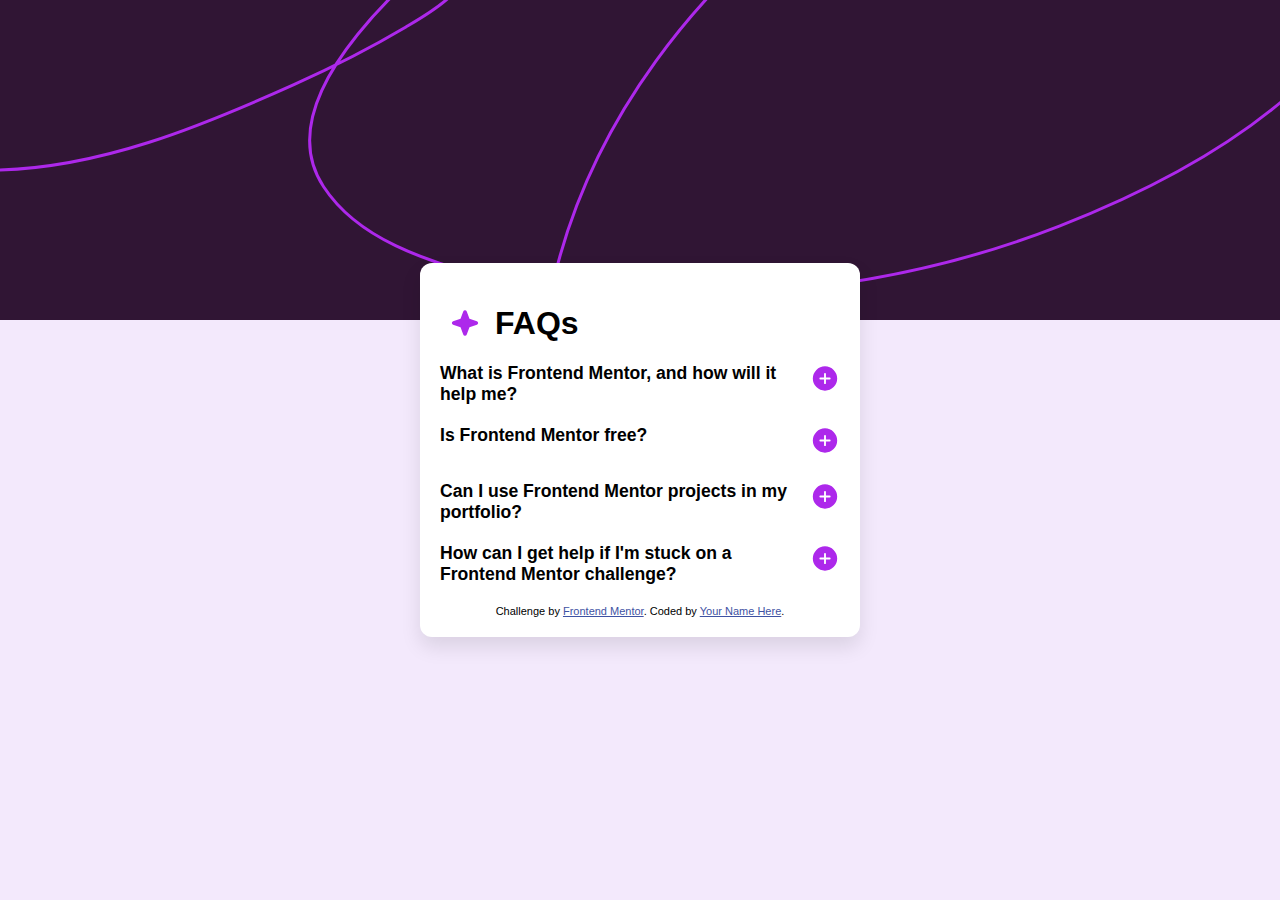
<file: faq-accordion-main/index.html>
<!DOCTYPE html>
<html lang="en">

<head>
  <meta charset="UTF-8">
  <meta name="viewport" content="width=device-width, initial-scale=1.0">
  <!-- displays site properly based on user's device -->

  <link rel="icon" type="image/png" sizes="32x32" href="./assets/images/favicon-32x32.png">

  <script src="./index.js" defer></script>

  <title>Frontend Mentor | FAQ accordion</title>

  <!-- Feel free to remove these styles or customise in your own stylesheet 👍 -->

  <link rel="stylesheet" href="style.css">

</head>

<body>

  <div class="faq-container">
    <div class="faq-title">
      <img src="./assets/images/icon-star.svg" alt="estrela">
    <h1>FAQs</h1>
    </div>
    
    <div class="faq-item">
      <div class="faq-question">
        What is Frontend Mentor, and how will it help me?
      </div>

      <div class="faq-answer">
        Frontend Mentor offers realistic coding challenges to help developers improve their
        frontend coding skills with projects in HTML, CSS, and JavaScript. It's suitable for
        all levels and ideal for portfolio building.
      </div>
    </div>

    <div class="faq-item">
      <div class="faq-question">
        Is Frontend Mentor free?
      </div>

      <div class="faq-answer">
        Yes, Frontend Mentor offers both free and premium coding challenges, with the free
        option providing access to a range of projects suitable for all skill levels.
      </div>
    </div>

    <div class="faq-item">
      <div class="faq-question">
        Can I use Frontend Mentor projects in my portfolio?
      </div>

      <div class="faq-answer">
        Yes, you can use projects completed on Frontend Mentor in your portfolio. It's an excellent
        way to showcase your skills to potential employers!
      </div>
    </div>

    <div class="faq-item">
      <div class="faq-question">
        How can I get help if I'm stuck on a Frontend Mentor challenge?
      </div>

      <div class="faq-answer">
        The best place to get help is inside Frontend Mentor's Discord community. There's a help
        channel where you can ask questions and seek support from other community members.
      </div>
    </div>

    <div class="attribution">
      Challenge by <a href="https://www.frontendmentor.io?ref=challenge" target="_blank">Frontend Mentor</a>.
      Coded by <a href="#">Your Name Here</a>.
    </div>
  </div>
  </div>
</body>

</html>
</file>
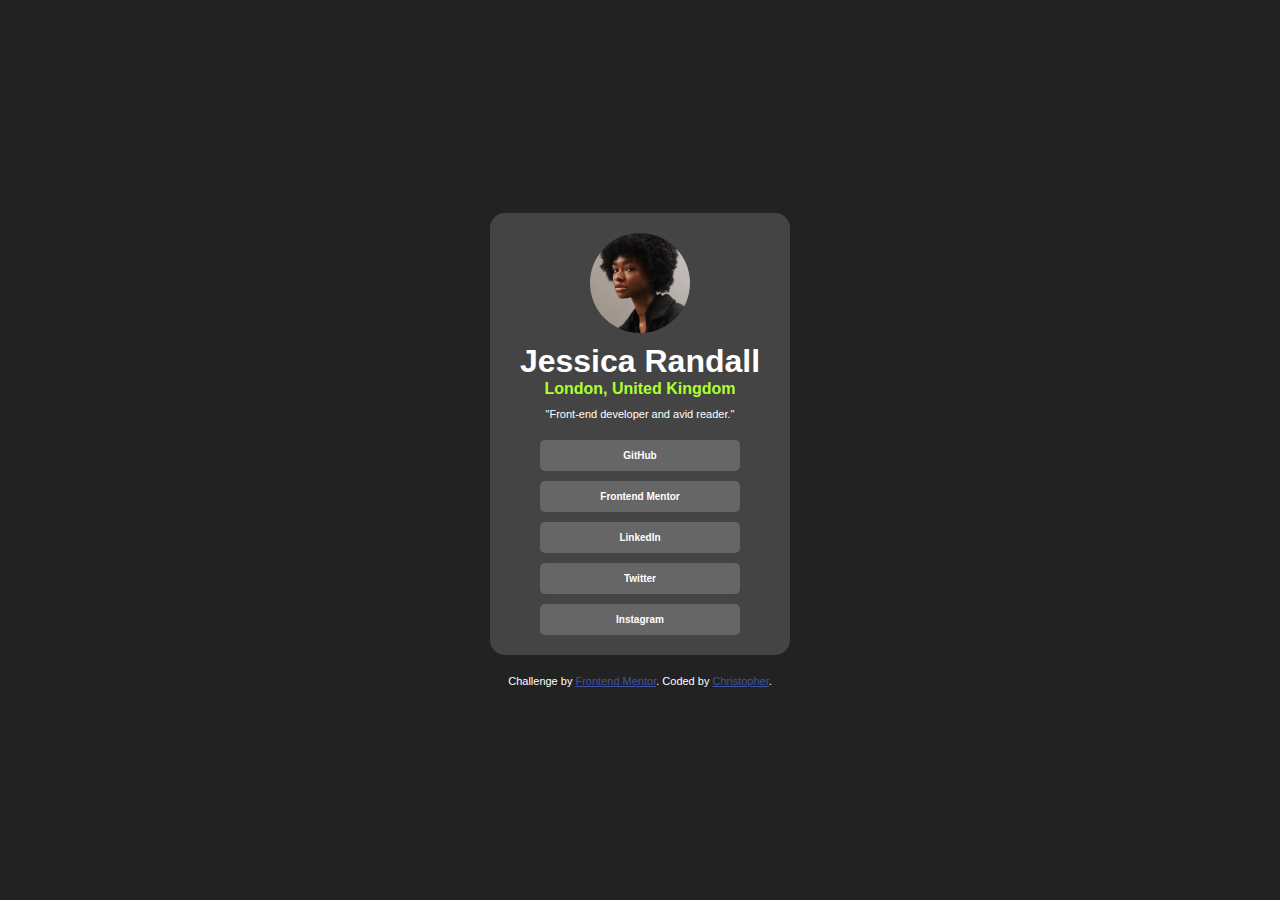
<file: social-links-profile-main/index.html>
<!DOCTYPE html>
<html lang="en">

<head>
  <meta charset="UTF-8">
  <meta name="viewport" content="width=device-width, initial-scale=1.0">
  <!-- displays site properly based on user's device -->

  <link rel="icon" type="image/png" sizes="32x32" href="./assets/images/favicon-32x32.png">

  <title>Frontend Mentor | Social links profile</title>

  <!-- Feel free to remove these styles or customise in your own stylesheet 👍 -->

  <link rel="stylesheet" href="./styles/styles.css">
</head>

<body>
  <div class="card">
    <div class="conteiner">
      <div class="profile">
        <img src="./assets/images/avatar-jessica.jpeg" alt="foto de perfil" class="image">
        <h1 class="profile-name">Jessica Randall</h1>
        <h4 class="profile-location">London, United Kingdom</h4>
        <span class="profile-info">"Front-end developer and avid reader."</span>
      </div>
      <div class="social-media-card">
        <ul class="social-media">
          <li class="social-media-bar">GitHub</li>
          <li class="social-media-bar">Frontend Mentor</li>
          <li class="social-media-bar">LinkedIn</li>
          <li class="social-media-bar">Twitter</li>
          <li class="social-media-bar">Instagram</li>
        </ul>
      </div>
    </div>
    <div class="attribution">
      Challenge by <a href="https://www.frontendmentor.io?ref=challenge" target="_blank">Frontend Mentor</a>.
      Coded by <a href="https://github.com/chrisbmineiro">Christopher</a>.
    </div>
  </div>
</body>

</html>
</file>
<file: faq-accordion-main/style.css>
body {
    background-image: url(./assets/images/background-pattern-desktop.svg);
    background-repeat: no-repeat;
    font-family: 'Arial', sans-serif;
    background-color: #f3e9fc; /* Fundo lilás claro */
    display: flex;
    justify-content: center;
    align-items: center;
    height: 100vh;
    margin: 0;
}

.faq-container {
    background-color: white;
    border-radius: 12px;
    max-width: 400px;
    padding: 20px;
    box-shadow: 0 10px 20px rgba(0, 0, 0, 0.1);
}

.faq-title {
    display: flex;
    gap: 15px;
    align-items: center;
    margin-left: 10px;
}

.faq-title img {
    width: 30px;;
}

.faq-item {
    margin-bottom: 20px;
}

.faq-question {
    font-weight: bold;
    cursor: pointer;
    display: flex;
    justify-content: space-between;
    position: relative;
    font-size: 1.1rem;
}

.faq-answer {
    display: none;
    margin-top: 10px;
    font-size: 0.9rem;
    line-height: 1.5;
}

.faq-item.active .faq-answer {
    display: block;
}

.faq-question::after {
    content:url(./assets/images/icon-plus.svg);
    font-size: 1.2rem;
    margin-left: 10px;
}

.faq-item.active .faq-question::after {
    content: url(./assets/images/icon-minus.svg);
}

.attribution {
    margin-top: 20px;
    font-size: 11px;
    text-align: center;
}

.attribution a {
    color: hsl(228, 45%, 44%);
}
</file>
<file: social-links-profile-main/styles/styles.css>
* {
    margin: 0;
    padding: 0;
    box-sizing: border-box;
    font-family: 'Segoe UI', Tahoma, Geneva, Verdana, sans-serif;
    color: #fff;
}

.image {
    border-radius: 50%;
    width: 100px;
    margin: 10px;
}

.profile {
    display: flex;
    flex-direction: column;
    align-items: center;
    margin: 10px;
}

.profile-location {
    color: greenyellow;
    margin-bottom: 10px;
}

.conteiner {
    width: 300px;
    background-color: #444444;
    border-radius: 15px;
}

.card {
    width: 100vw;
    height: 100vh;
    background: #222222;
    display: flex;
    flex-direction: column;
    justify-content: center;
    align-items: center;
}

.social-media-card {
    display: flex;
    justify-content: center;
}

.social-media {
    display: flex;
    flex-direction: column;
    gap: 10px;
    margin-bottom: 20px;
    margin-top: 10px;
}

.social-media-bar {
    background-color: #666666;
    flex-direction: column;
    list-style: none;
    border-radius: 5px;
    padding: 10px;
    text-align: center;
    font-size: 10px;
    font-weight: bold;
    width: 200px;
}

.profile-name {
    color: white;
}

.profile-info {
    font-size: 11px;
}

.attribution {
    margin-top: 20px;
    font-size: 11px;
    text-align: center;
}

.attribution a {
    color: hsl(228, 45%, 44%);
}
</file>
